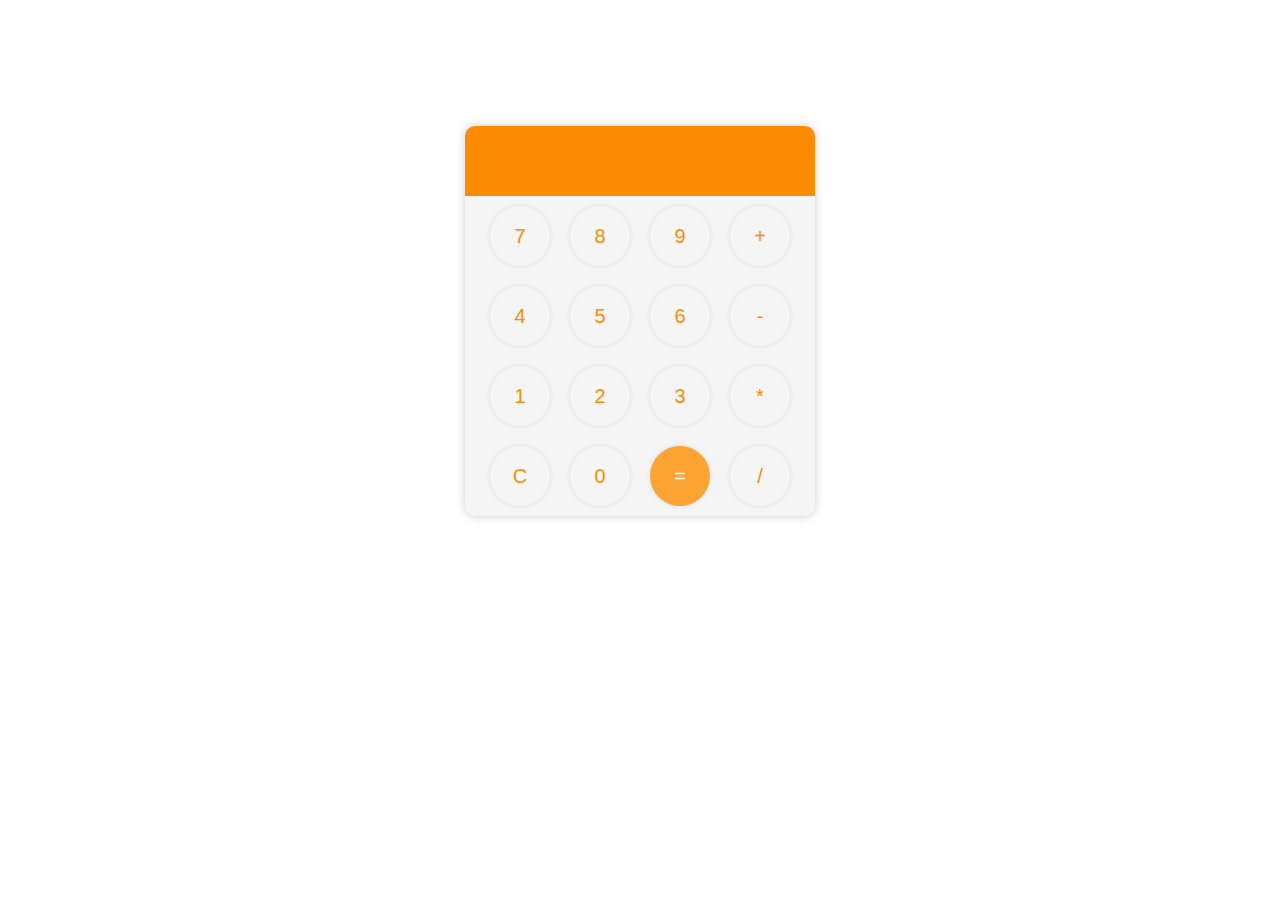
<file: Projects/Calculator/index.html>
<!DOCTYPE html>
<html lang="en">
<head>
  <meta charset="UTF-8">
  <meta http-equiv="X-UA-Compatible" content="IE=edge">
  <meta name="viewport" content="width=device-width, initial-scale=1.0">
  <link rel="stylesheet" href="style.css">
  <title>Calculator</title>
</head>
<body>
  <div class="calculator">
    <div class="calculator__display">
      <input type="text" class="calculator__display-input">
    </div>
    <div class="calculator__buttons">
      <div class="calculator__row">
        <button class="calculator__button calculator__button--number" value="7">7</button>
        <button class="calculator__button calculator__button--number" value="8">8</button>
        <button class="calculator__button calculator__button--number" value="9">9</button>
        <button class="calculator__button calculator__button--operator" value="+">+</button>
      </div>
      <div class="calculator__row">
        <button class="calculator__button calculator__button--number" value="4">4</button>
        <button class="calculator__button calculator__button--number" value="5">5</button>
        <button class="calculator__button calculator__button--number" value="6">6</button>
        <button class="calculator__button calculator__button--operator" value="-">-</button>
      </div>
      <div class="calculator__row">
        <button class="calculator__button calculator__button--number" value="1">1</button>
        <button class="calculator__button calculator__button--number" value="2">2</button>
        <button class="calculator__button calculator__button--number" value="3">3</button>
        <button class="calculator__button calculator__button--operator" value="*">*</button>
      </div>
      <div class="calculator__row">
        <button class="calculator__button calculator__button--clear" value="C">C</button>
        <button class="calculator__button calculator__button--number" value="0">0</button>
        <button class="calculator__button calculator__button--equals"value="=">=</button>
        <button class="calculator__button calculator__button--operator" value="/">/</button>
      </div>
    </div>
  </div>
  <script src="index.js"></script>
</body>
</html>
</file>
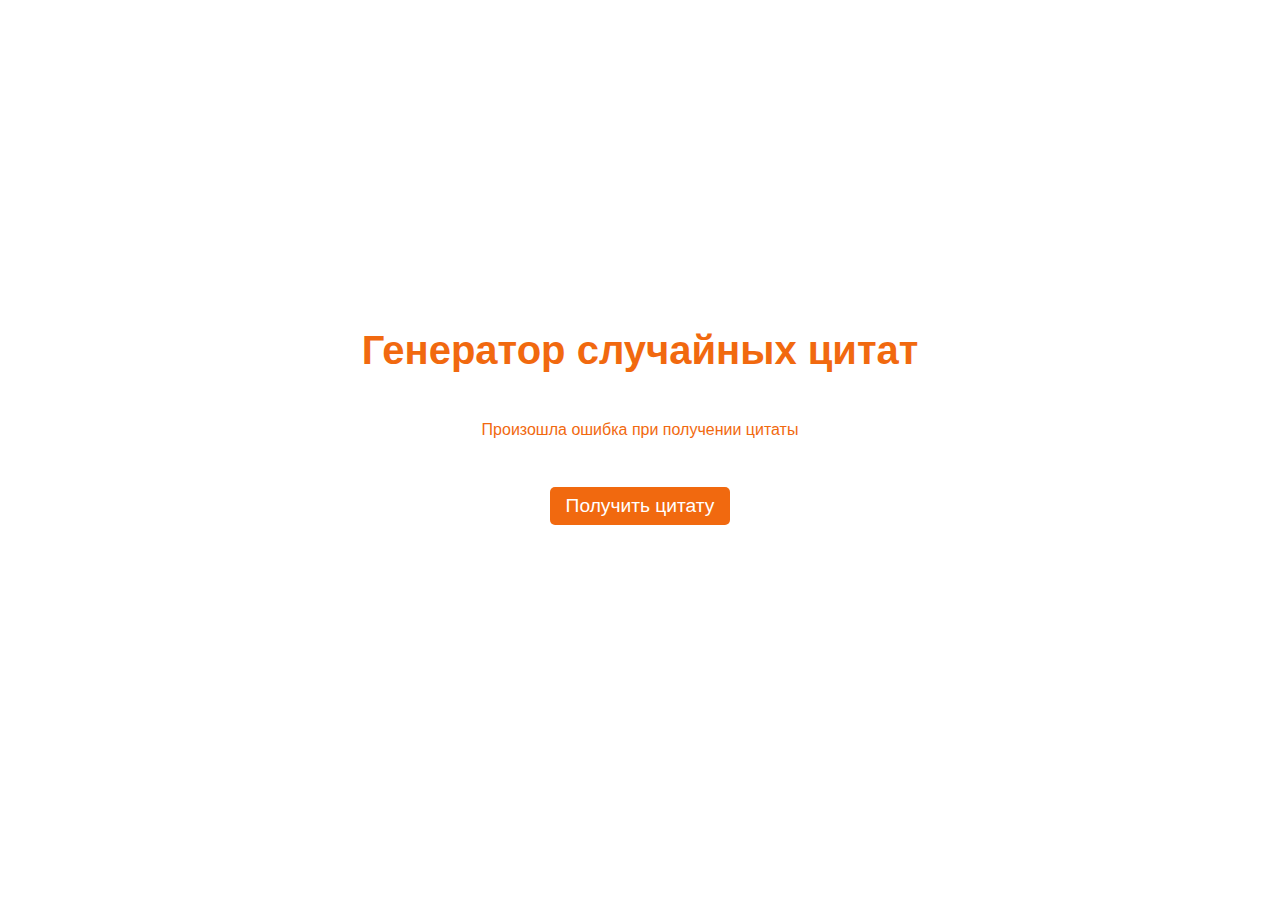
<file: Projects/Random Quote Generator/index.html>
<!DOCTYPE html>
<html lang="ru">
<head>
    <meta charset="UTF-8">
    <meta name="viewport" content="width=device-width, initial-scale=1.0">
    <title>Генератор случайных цитат</title>
    <link rel="stylesheet" href="style.css">
</head>
<body>
    <div class="quote-generator">
        <h1 class="quote-generator__title">Генератор случайных цитат</h1>
        <div class="quote-generator__quote-container">
            <p class="quote-generator__quote-text"></p>
            <p class="quote-generator__quote-author"></p>
        </div>
        <button class="quote-generator__button">Получить цитату</button>
    </div>
    <script src="script.js"></script>
</body>
</html>
</file>
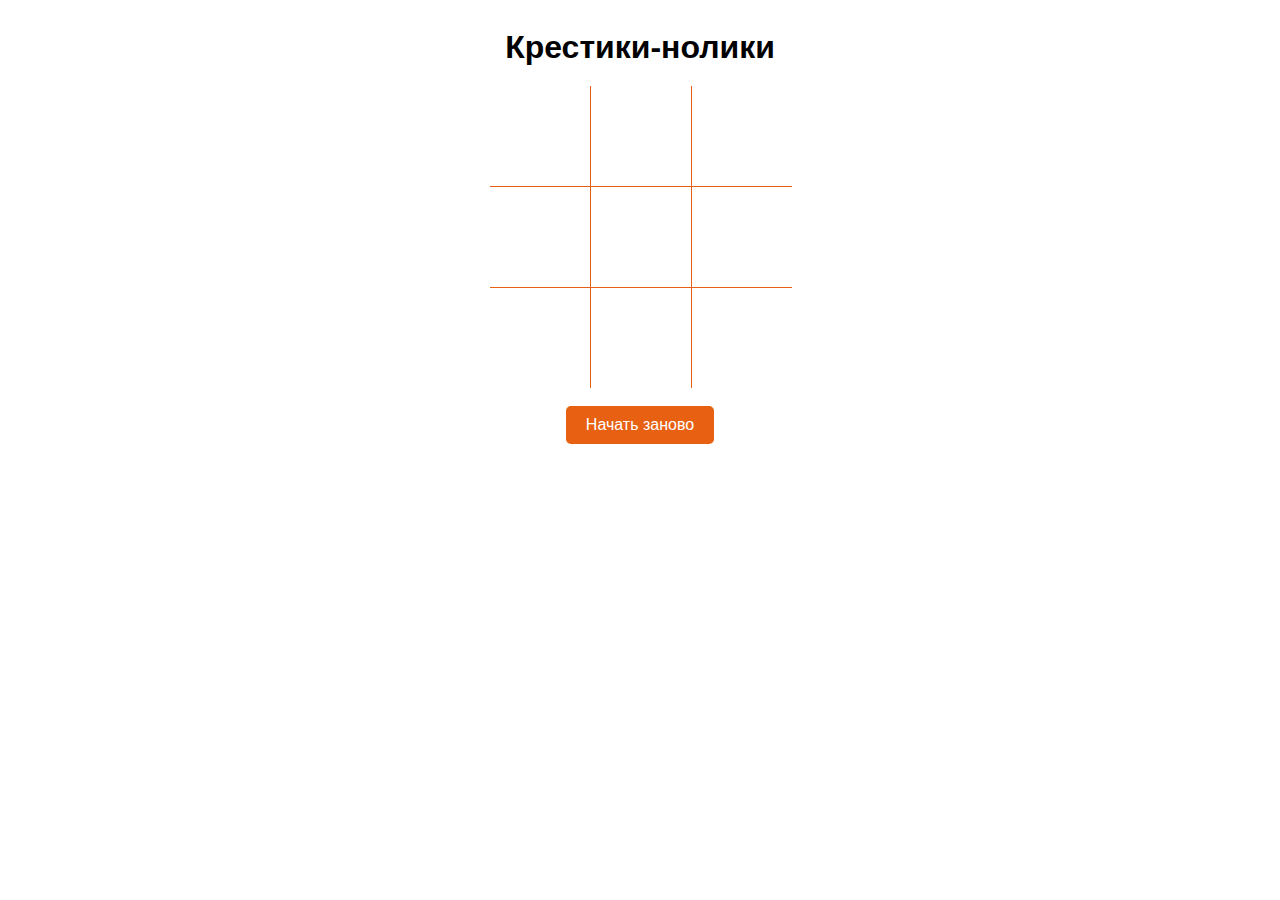
<file: Projects/Tic-Tac-Toe/index.html>
<!DOCTYPE html>
<html lang="ru">
<head>
    <meta charset="UTF-8">
    <meta name="viewport" content="width=device-width, initial-scale=1.0">
    <title>Крестики-нолики</title>
    <link rel="stylesheet" href="style.css">
</head>
<body>
    <div class="game">
        <h1 class="game__title">Крестики-нолики</h1>
        <div class="game__board">
            <div class="game__cell" data-cell></div>
            <div class="game__cell" data-cell></div>
            <div class="game__cell" data-cell></div>
            <div class="game__cell" data-cell></div>
            <div class="game__cell" data-cell></div>
            <div class="game__cell" data-cell></div>
            <div class="game__cell" data-cell></div>
            <div class="game__cell" data-cell></div>
            <div class="game__cell" data-cell></div>
        </div>
        <button class="game__restart" data-restart>Начать заново</button>
    </div>
    <script src="script.js"></script>
</body>
</html>
</file>
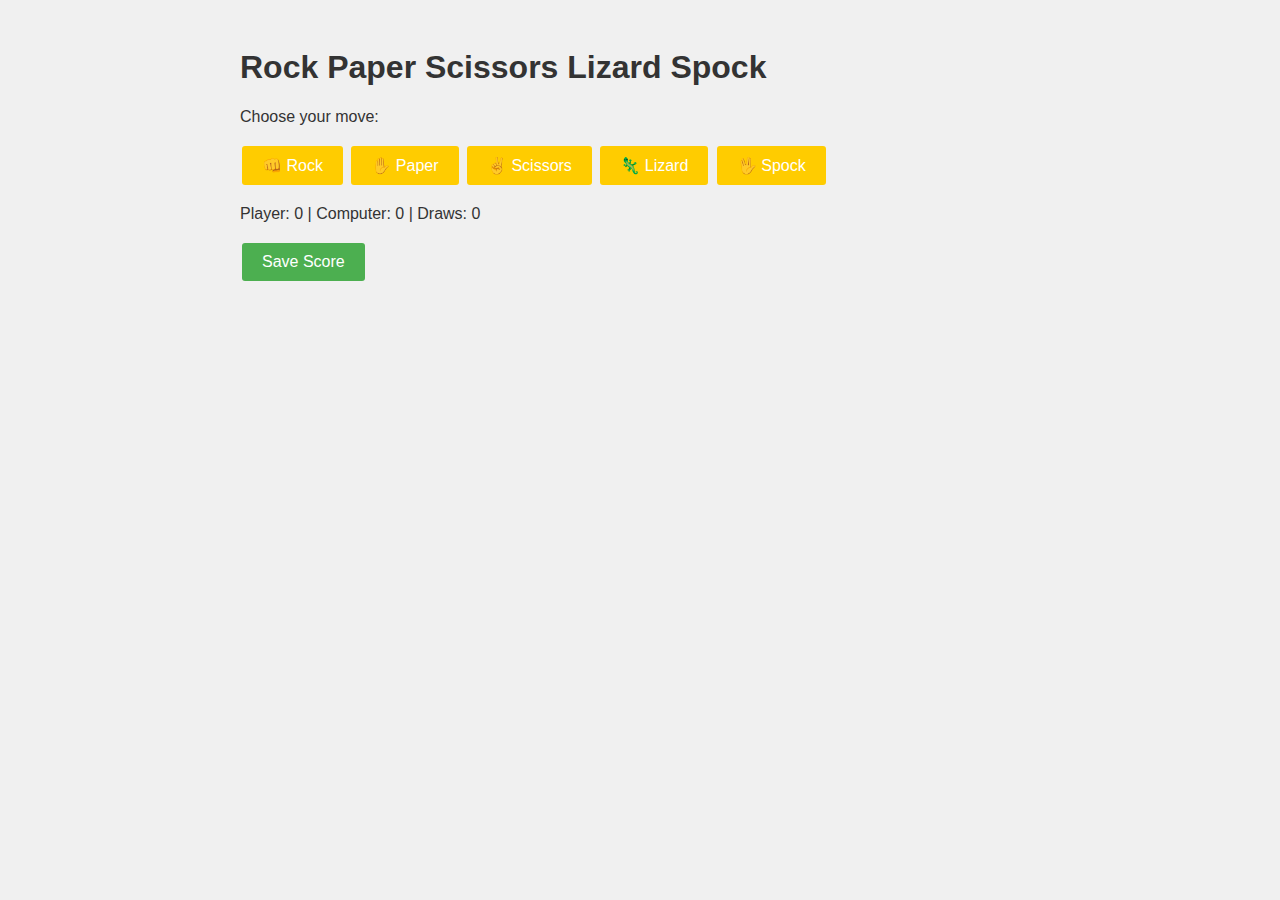
<file: homeworks/JavaScript/Rock Paper Scissors Lizard Spock [06.05.2023]/index.html>
<!DOCTYPE html>
<html lang="en">

<head>
    <meta charset="UTF-8">
    <meta name="viewport" content="width=device-width, initial-scale=1.0">
    <title>Rock Paper Scissors Lizard Spock</title>
    <link rel="stylesheet" href="style.css">
</head>

<body>
    <div class="container">
        <h1>Rock Paper Scissors Lizard Spock</h1>
        <p>Choose your move:</p>
        <button onclick="playGame('rock')">👊 Rock</button>
        <button onclick="playGame('paper')">✋ Paper</button>
        <button onclick="playGame('scissors')">✌️ Scissors</button>
        <button onclick="playGame('lizard')">🦎 Lizard</button>
        <button onclick="playGame('spock')">🖖 Spock</button>
        <p id="result"></p>
        <!-- Add this inside the "container" div -->
        <p id="score">Player: 0 | Computer: 0 | Draws: 0</p>
        <button id="save-button">Save Score</button>
    </div>
    <script src="game.js"></script>
</body>
</html>
</file>
<file: Projects/Calculator/style.css>
.calculator {
  background-color: #f5f5f5;
  border-radius: 10px;
  box-shadow: 0 0 10px rgba(0, 0, 0, 0.2);
  width: 350px;
  margin: 10% auto;
  overflow: hidden;
}

.calculator__display {
  background-color: #ff8c00;
  color: #fff;
  font-size: 24px;
  padding: 20px;
  text-align: right;
}

.calculator__display-input {
  background-color: #ff8c00;
  border: none;
  color: #fff;
  font-size: 24px;
  text-align: right;
  width: 100%;
}

.calculator__buttons {
  display: flex;
  justify-content: center;
  flex-wrap: wrap;
}

.calculator__row {
  display: flex;
  justify-content: center;
  flex-wrap: wrap;
  width: 100%;
}

.calculator__button {
  background-color: #f5f5f5;
  border: none;
  border-radius: 50%;
  box-shadow: 0 0 5px rgba(0, 0, 0, 0.1);
  color: #ff8c00;
  cursor: pointer;
  font-size: 20px;
  height: 60px;
  margin: 10px;
  width: 60px;
}

.calculator__button--number,
.calculator__button--operator {
  transition: background-color 0.3s ease;
}

.calculator__button--number:hover,
.calculator__button--operator:hover {
  background-color: #ffa333;
}

.calculator__button--number:active,
.calculator__button--operator:active {
  background-color: #cc7000;
}

.calculator__button--clear {
  background-color: #f5f5f5;
  color: #ff8c00;
}

.calculator__button--clear:hover {
  background-color: white;
}

.calculator__button--clear:active {
  background-color: gainsboro;
}

.calculator__button--equals {
  background-color: #ffa333;
  color: #fff;
}

.calculator__button--equals:hover {
  background-color: #ff8c00;
}
</file>
<file: Projects/Random Quote Generator/style.css>
.quote-generator {
  display: flex;
  flex-direction: column;
  align-items: center;
  justify-content: center;
  min-height: 90vh;
  font-family: Arial, sans-serif;
  color: #f1690f;
}
.quote-generator__title {
  font-size: 2.5rem;
  margin-bottom: 2rem;
}
.quote-generator__quote-container {
  text-align: center;
  margin-bottom: 2rem;
}
.quote-generator__quote-container-text {
  font-size: 1.5rem;
  font-style: italic;
}
.quote-generator__quote-container-author {
  font-size: 1.2rem;
  font-weight: bold;
}
.quote-generator__button {
  font-size: 1.2rem;
  padding: 0.5rem 1rem;
  border: none;
  border-radius: 5px;
  background-color: #f1690f;
  color: white;
  cursor: pointer;
}
.quote-generator__button:hover {
  background-color: #c2540b;
}
</file>
<file: Projects/Tic-Tac-Toe/style.css>
.game {
  display: flex;
  flex-direction: column;
  align-items: center;
  font-family: Arial, sans-serif;
}
.game__title {
  margin-bottom: 20px;
}
.game__board {
  display: grid;
  grid-template-columns: repeat(3, 1fr);
  grid-gap: 0;
  width: 300px;
  height: 300px;
}
.game__cell {
  display: flex;
  justify-content: center;
  align-items: center;
  width: 100px;
  height: 100px;
  border-right: 1px solid #e86012;
  border-bottom: 1px solid #e86012;
  color: #e86012;
}
.game__cell:nth-child(3n) {
  border-right: none;
}
.game__cell:nth-last-child(-n+3) {
  border-bottom: none;
}
.game__cell:hover {
  background-color: rgba(226, 61, 11, 0.1);
  cursor: pointer;
}
.game__restart {
  margin-top: 20px;
  padding: 10px 20px;
  font-size: 16px;
  color: white;
  border: none;
  border-radius: 5px;
  background-color: #e86012;
  cursor: pointer;
  transition: 0.3s background-color;
}
.game__restart:hover {
  background-color: #973d09;
  transition: 0.3s all;
}
</file>
<file: homeworks/JavaScript/Rock Paper Scissors Lizard Spock [06.05.2023]/style.css>
body {
  font-family: Arial, sans-serif;
  background-color: #f0f0f0;
  color: #333;
}
body .container {
  max-width: 800px;
  margin: 0 auto;
  padding: 20px;
}
body .container button {
  background-color: #ffcc00;
  border: none;
  color: white;
  padding: 10px 20px;
  text-align: center;
  text-decoration: none;
  display: inline-block;
  font-size: 16px;
  margin: 4px 2px;
  cursor: pointer;
  border-radius: 3px;
  transition: background-color 0.3s;
}
body .container button:hover {
  background-color: #c7a105;
}
body .container #save-button {
  background-color: #4CAF50;
  transition: background-color 0.3s;
}
body .container #save-button:hover {
  background-color: #1e7221;
}
</file>
